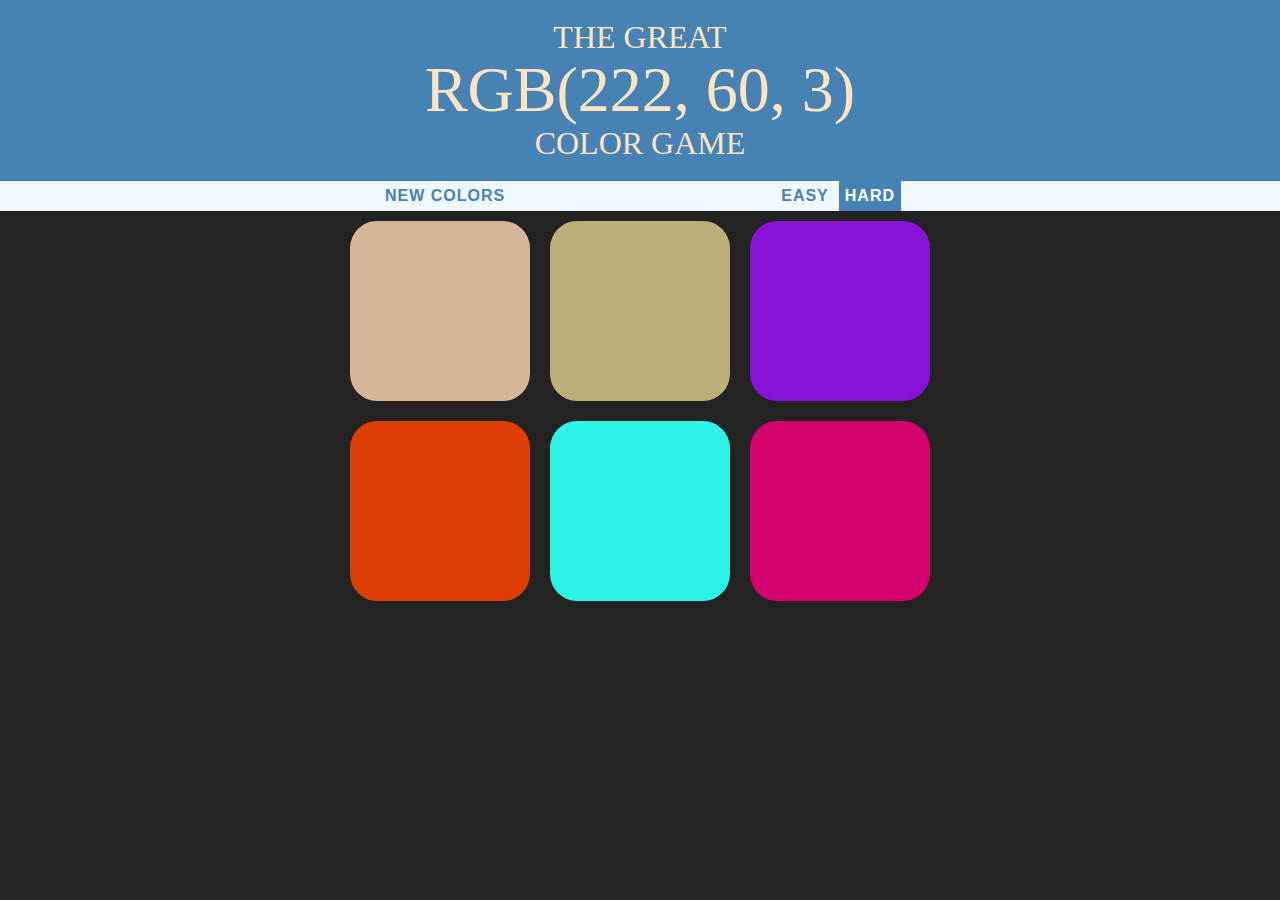
<file: index.html>
<!DOCTYPE html>
<html lang="en">
<head>
    <meta charset="UTF-8">
    <meta name="viewport" content="width=device-width, initial-scale=1.0">
    <meta http-equiv="X-UA-Compatible" content="ie=edge">
    <title>color Game</title>
    <link rel="stylesheet" href="colorGame.css">
</head>
<body>
    <h1>The Great
        <br>
         <span id="colorDisplay">RGB</span>
         <br>
          Color Game</h1>

    <div id="stripe">
        <button id="reset">New Clors</button>
        <span id="message"></span>
        <button class="mode" >Easy</button>
        <button class="mode selected">Hard</button>
    </div>

    <div id="container">
            <div class="square"></div>
            <div class="square"></div>
            <div class="square"></div>
            <div class="square"></div>
            <div class="square"></div>
            <div class="square"></div>
    </div>
    
   
    <script src="colorGame.js"></script>
</body>
</html>
</file>
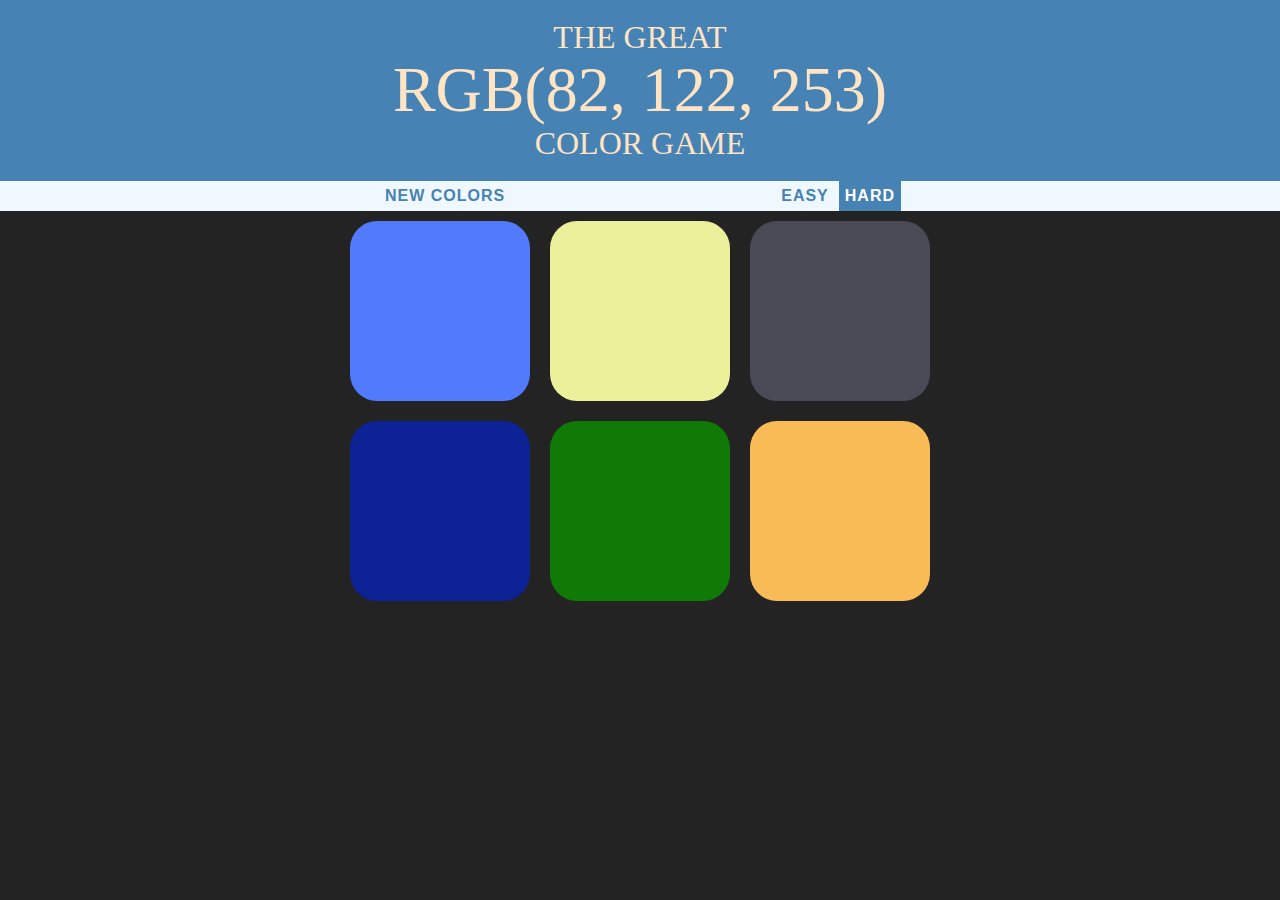
<file: colorGame.html>
<!DOCTYPE html>
<html lang="en">
<head>
    <meta charset="UTF-8">
    <meta name="viewport" content="width=device-width, initial-scale=1.0">
    <meta http-equiv="X-UA-Compatible" content="ie=edge">
    <title>color Game</title>
    <link rel="stylesheet" href="colorGame.css">
</head>
<body>
    <h1>The Great
        <br>
         <span id="colorDisplay">RGB</span>
         <br>
          Color Game</h1>

    <div id="stripe">
        <button id="reset">New Clors</button>
        <span id="message"></span>
        <button class="mode" >Easy</button>
        <button class="mode selected">Hard</button>
    </div>

    <div id="container">
            <div class="square"></div>
            <div class="square"></div>
            <div class="square"></div>
            <div class="square"></div>
            <div class="square"></div>
            <div class="square"></div>
    </div>
    
   
    <script src="colorGame.js"></script>
</body>
</html>
</file>
<file: colorGame.css>
body {
    background-color: #232323;
    margin: 0;
    font-family: "Montserrat", "Avenir";
}

.square {
    width: 30%;
    background: purple;
    padding-bottom: 30%;
    float: left;
    margin: 1.66%;
    border-radius: 15%;
    transition: background-color 2.0s;
    -webkit-transition: background-color 2.0s;
    -moz-transition: background-color 2.0s;
}

#container {
    margin: 20px auto;
    margin: 0 auto;  /* center it */
    max-width: 600px;
}

h1 {
    text-align: center;
    line-height: 1.1;
    font-weight: normal;
    color: bisque;
    background-color: steelblue;
    margin: 0;
    text-transform: uppercase;
    padding: 20px 0;
}

#colorDisplay {
    font-size: 200%;
}

#message {
     display: inline-block; /* push items to side width: 20% */
    width: 20%;
}


#stripe {
    background-color: aliceblue;
    height: 30px;
    text-align: center;
    color: #000;
}

.selected {
    color: white;
    background: steelblue;
}

button {
    border: none;
    background: none;
    text-transform: uppercase;
    height: 100%;
    font-weight: 700;
    color: steelblue;
    letter-spacing: 1px;
    font-size: inherit;
    transition: all 0.3s;    /* fade in add to all element 2 seconds */
    -webkit-transition: background-color 2.0s;
    -moz-transition: background-color 2.0s; 
    outline: none;
}

button:hover {
    color: white;
    background: steelblue;
}
</file>
